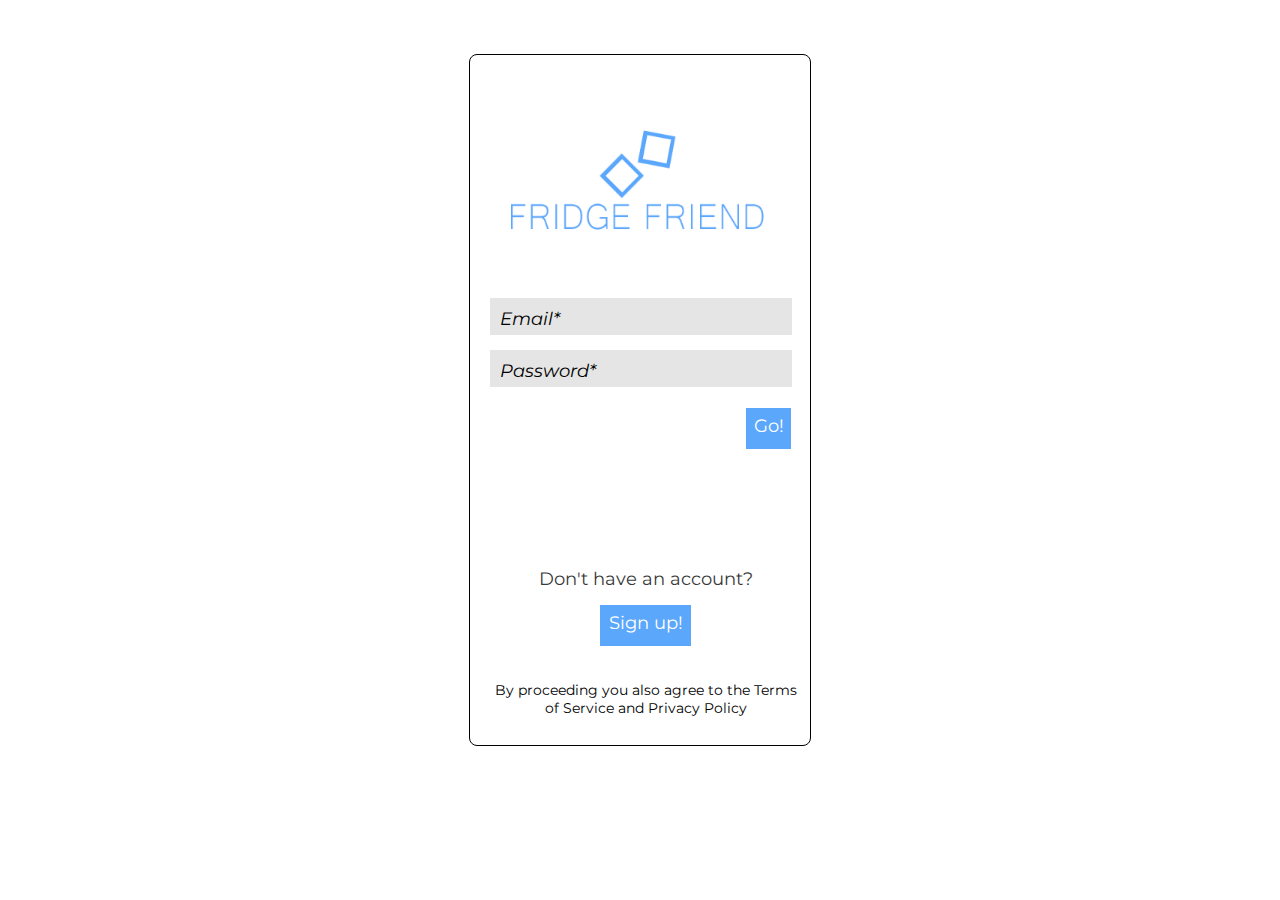
<file: index.html>
<!DOCTYPE html>

<html>

<head>
    <link rel="stylesheet" href="mystyles.css">
</head>

<body>

<div class="main-container">

    <div class="div-wrapper">

        <div class="phone-container">
            <img src="assets/FridgeFriend_Logo_no_bg.png" id="fridgefriend_logo_no_bg_1" />
            
            <div class="login-box">
                <p class="login-text">Email*</p>
            </div>
            
            <div class="login-box">
                <p class="login-text">Password*</p>
            </div>
            
            <div id="go_button">
                <div id="go__button2">
                    <p id="__p__go_">Go!</p>
                </div>
            </div>
            
            <div class="no-account-text-container">
                <p id="__p__don_t_have_an_account_"> Don't have an account?</p>
            </div>
            
            <div class="sign-up-container">
                <div id="sign_up__button">
                    <p id="__p__sign_up_">Sign up!</p>
                </div>
            </div>
            
            <div class="text-container">
                <p id="__p__by_proceeding_you_also_agree_to_the_terms_of_service_and_privacy_policy"> By proceeding you also agree
                    to the Terms<br />of Service and Privacy Policy</p>
            </div>
        </div>
        
    </div>
</div>

</body>


</html>
</file>
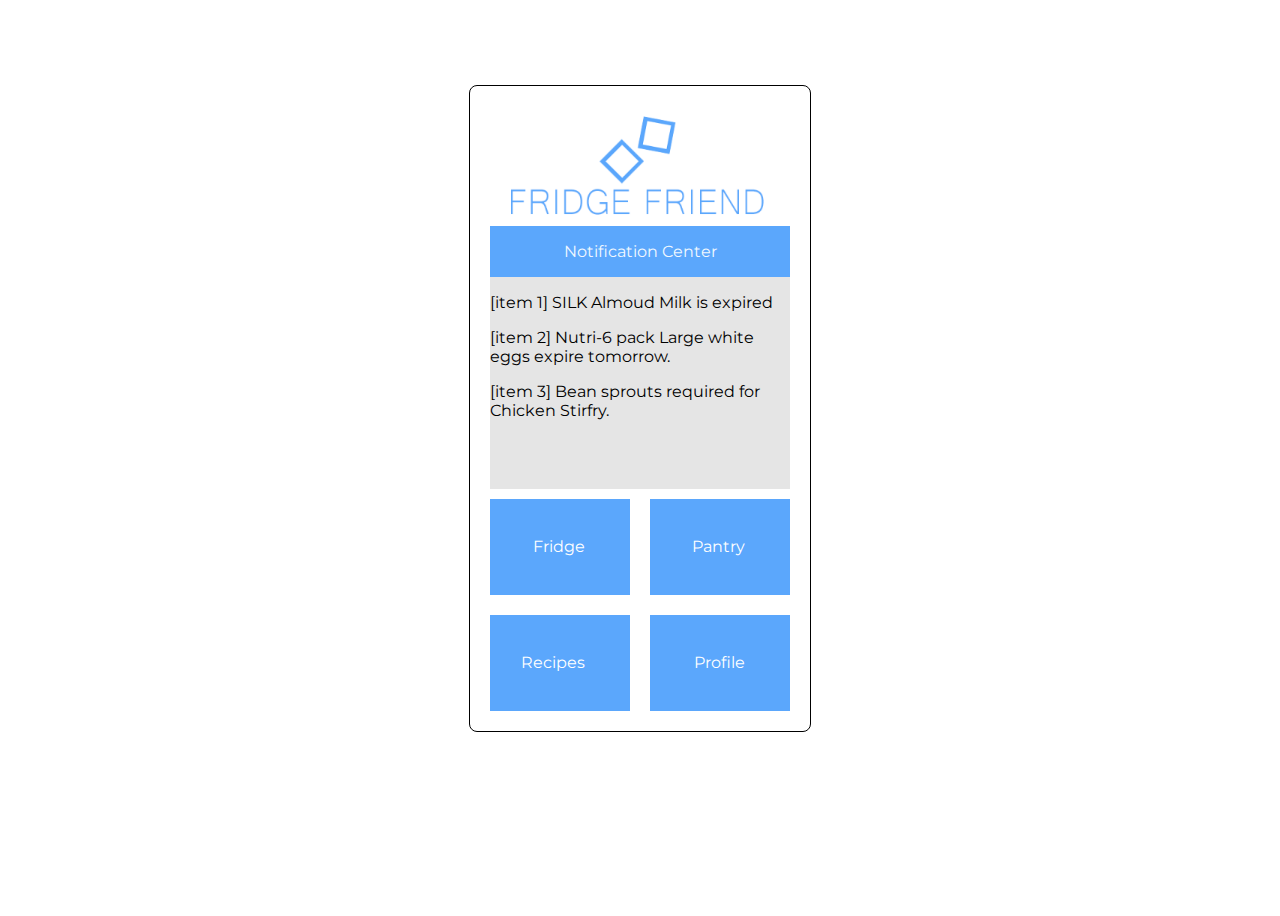
<file: Home.html>
<!DOCTYPE html>

<html>

<head>
    <link rel="stylesheet" href="homestyles.css">
</head>

   <body>

    <div class="main-container">

        <div class="div-wrapper">

            <div class="phone-container">

                <img src="assets/FridgeFriend_Logo_no_bg.png" id="fridgefriend_logo_no_bg_1" />
                
                <div id="NotificationContainer">
                    <p id="NotificationTextElement">Notification Center</p>
                </div>

            <div class="information-main-container">
                <div id="InformationContainer">
                    <p>[item 1] SILK Almoud Milk is expired </p>
                    <p>[item 2] Nutri-6 pack Large white eggs expire tomorrow.</p>
                    <p>[item 3] Bean sprouts required for Chicken Stirfry.</p>
                </div>
                
                <div class="options-container">

                    <div class="options-container-item">
                        <p>Fridge</p>
                    </div>
                    
                    <div class="options-container-item">
                        <p>Pantry</p>
                    </div>

                    <div class="options-container-item">
                        <p>Recipes</p>
                    </div>

                    <div class="options-container-item">
                        <p>Profile</p>
                    </div>

                </div>
            </div>
        </div>

            </div>
        </div>
            
    </body>
            
            
</html>
</file>
<file: mystyles.css>
@import url("https://fonts.googleapis.com/css2?family=Montserrat:wght@100&display=swap");

* {
  margin: 0;
}

#fridgefriend_logo_no_bg_1 {
  width: 300px;
}

#email_ {
  background: rgba(225, 225, 225, 0);
}

#__p__email_ {
  font-size: 18px;
  font-style: italic;
  text-align: left;
  color: #393939;
}

#email_box {
  top: 0px;
  left: 0px;
  width: 331px;
  height: 44px;
  background: rgba(229, 229, 229, 1);
}

#password_ {
  top: 384px;
  left: 22px;
  width: 331px;
  height: 44px;
  background: rgba(255, 255, 255, 0);
}

.login-text {
  padding-left: 10px;
  padding-top: 10px;
  font-family: Montserrat;
  font-size: 18px;
  font-style: italic;
  color: #000000;
}

.login-box {
  width: 302px;
  background: rgba(229, 229, 229, 1);
  height: 100%;
}

.text-container {
  grid-row: 8/9;
  display: flex;
  flex-direction: row;
  align-items: flex-end;
  justify-content: center;
}

.no-account-text-container {
  display: flex;
  flex-direction: row;
  align-items: flex-end;
  justify-content: center;
  grid-row: 6/7;
}

#__p__go_ {
  text-align: center;
  font-family: Montserrat;
  font-size: 18px;
  padding-top: 7px;
  color: #ffffff;
}

.main-container {
  height: 100vh;
  width: 100%;
  display: grid;
  grid-template-columns: 20px 1fr 20px;
  grid-template-rows: 100px 600px;
}

#go_button {
  display: flex;
  flex-direction: row;
  align-items: center;
  justify-content: flex-end;
  padding-right: 10px;
}

.phone-container {
  border: 1px solid black;
  border-radius: 8px;
  height: 600px;
  width: 300px;
  display: grid;
  grid-template-rows: 1.5fr 0.35fr 0.35fr 0.5fr 0.5fr 0.5fr 0.5fr 0.5fr;
  padding: 20px;
  padding-top: 70px;
  grid-row-gap: 15px;
}

.div-wrapper {
  grid-column: 2/3;
  grid-row: 2/3;
  display: flex;
  flex-direction: row;
  align-items: center;
  justify-content: center;
}

#go__button {
  top: 443px;
  left: 308px;
  width: 45px;
  height: 41px;
  background: rgba(255, 255, 255, 0);
  display: flex;
  flex-direction: row;
  align-items: center;
  justify-content: center;
}

#go__button2 {
  top: 443px;
  left: 308px;
  width: 45px;
  height: 41px;
  background-color: #5ba7fc;
}

#__p__don_t_have_an_account_ {
  overflow: hidden;
  font-family: Montserrat;
  font-size: 18px;
  text-align: left;
  color: #393939;
}

#__p__sign_up_ {
  text-align: center;
  padding-top: 7px;
  font-family: Montserrat;
  font-size: 18px;
  text-align: center;
  color: #ffffff;
}

.sign-up-container {
  grid-row: 7/8;
  display: flex;
  flex-direction: row;
  align-items: flex-start;
  justify-content: center;
  background: rgba(255, 255, 255, 0);
}

#sign_up__button {
  top: 666px;
  left: 144px;
  width: 91px;
  height: 41px;
  background-color: #5ba7fc;
}

#__p__by_proceeding_you_also_agree_to_the_terms_of_service_and_privacy_policy {
  top: 762px;
  left: 36px;
  width: 311px;
  height: 44px;
  overflow: hidden;
  font-family: Montserrat;
  font-size: 14px;
  text-align: center;
  color: #000000;
}
</file>
<file: homestyles.css>
@import url("https://fonts.googleapis.com/css2?family=Montserrat:wght@100&display=swap");

.phone-container {
  border: 1px solid black;
  border-radius: 8px;
  height: 600px;
  width: 200px;
  display: grid;
  grid-template-rows: 0.2fr 0.1fr 1fr;
  grid-row-gap: 0px;
  padding: 20px;
  padding-top: 25px;
  padding-right: 120px;
}

.main-container {
  height: 100vh;
  width: 100%;
  display: grid;
  grid-template-columns: 20px 1fr 20px;
  grid-template-rows: 100px 600px;
}

.div-wrapper {
  grid-column: 2/3;
  grid-row: 2/3;
  display: flex;
  flex-direction: row;
  align-items: center;
  justify-content: center;
}

#NotificationContainer {
  display: flex;
  flex-direction: row;
  align-items: center;
  justify-content: center;
  background: #5ba7fc;
}

#NotificationTextElement {
  font-family: Montserrat;
  color: aliceblue;
}

#InformationContainer {
  background: #e5e5e5;
  font-family: Montserrat;
}

#fridgefriend_logo_no_bg_1 {
  width: 300px;
}

.information-main-container {
  display: grid;
  grid-template-rows: 1fr 1fr;
  grid-row-gap: 10px;
}

.options-container {
  background-color: white;
  display: grid;
  grid-template-rows: 1fr 1fr;
  grid-template-columns: 1fr 1fr;
  grid-row-gap: 20px;
  grid-column-gap: 20px;
  font-family: Montserrat;
}

.options-container-item {
  background-color: #5ba7fc;
  display: flex;
  flex-direction: row;
  align-items: center;
  justify-content: flex-end;
  padding-right: 45px;
  font-family: Montserrat;
  color: white;
}
</file>
